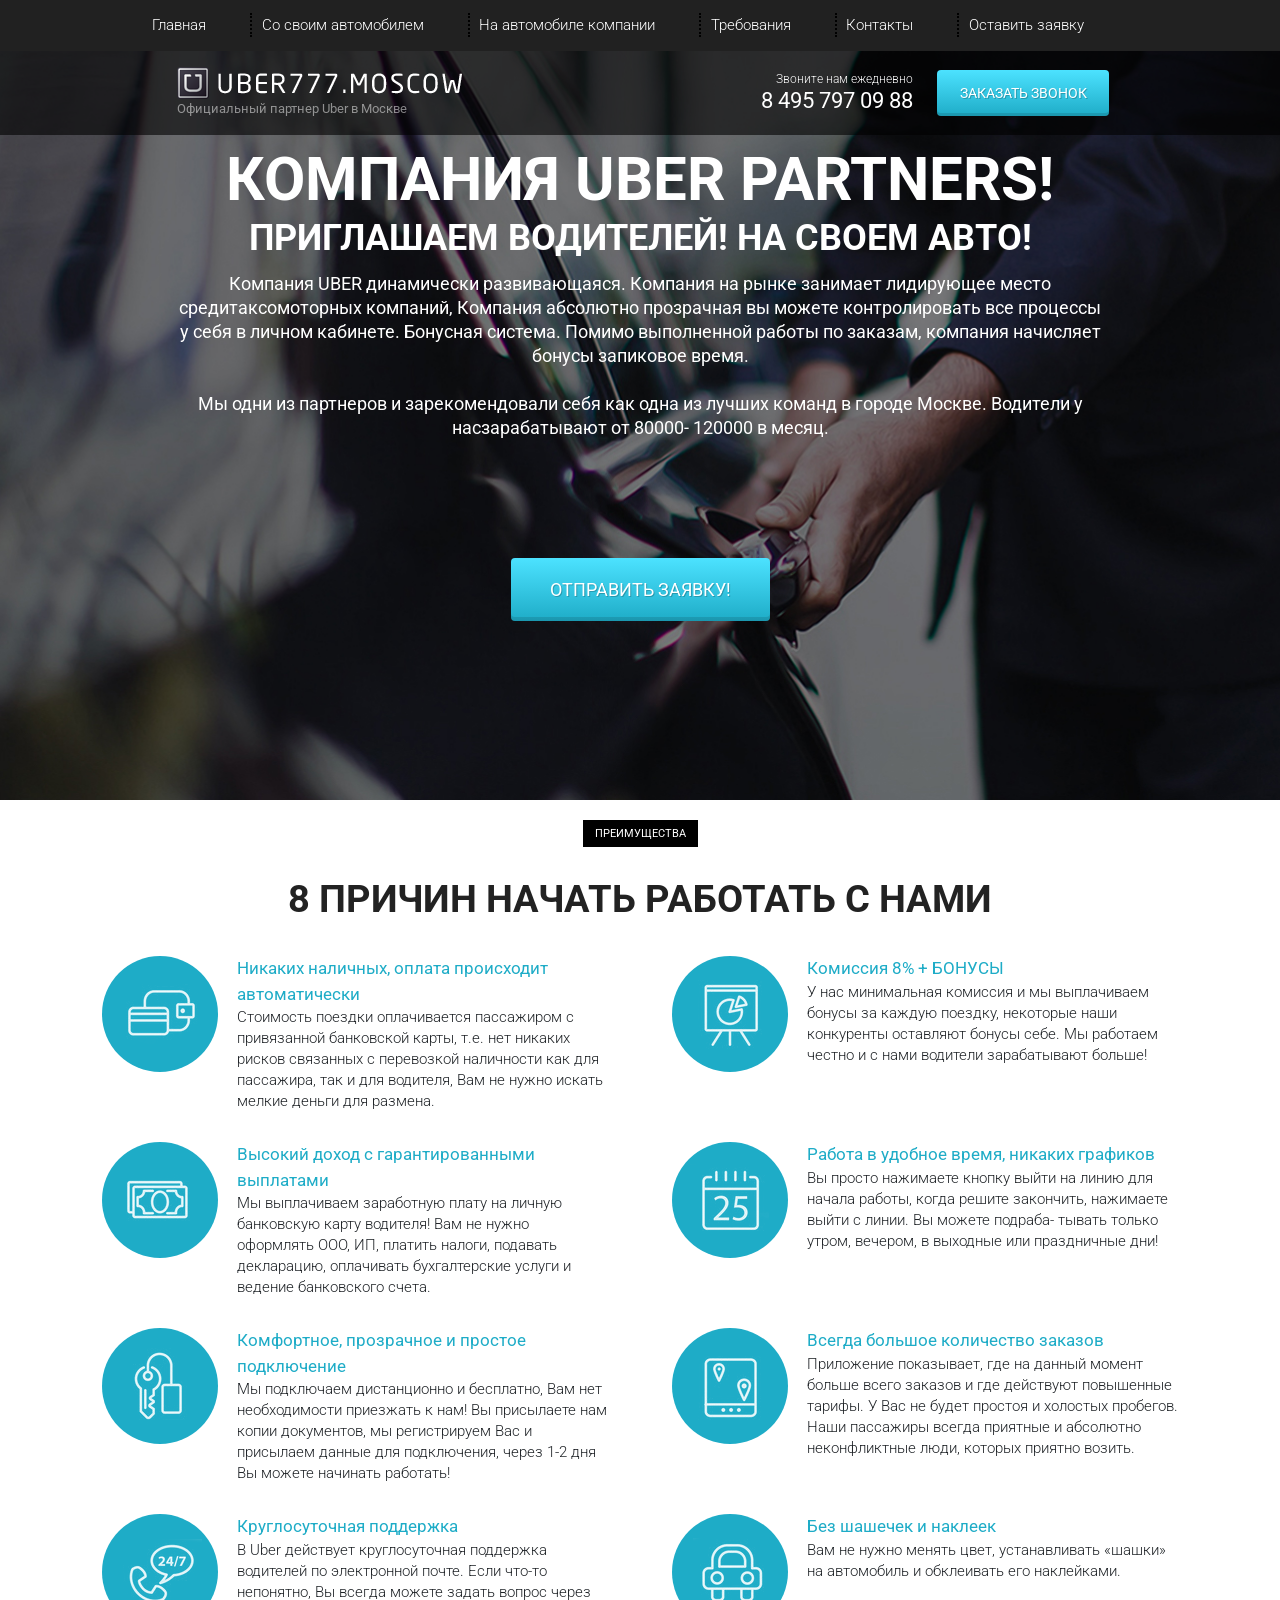
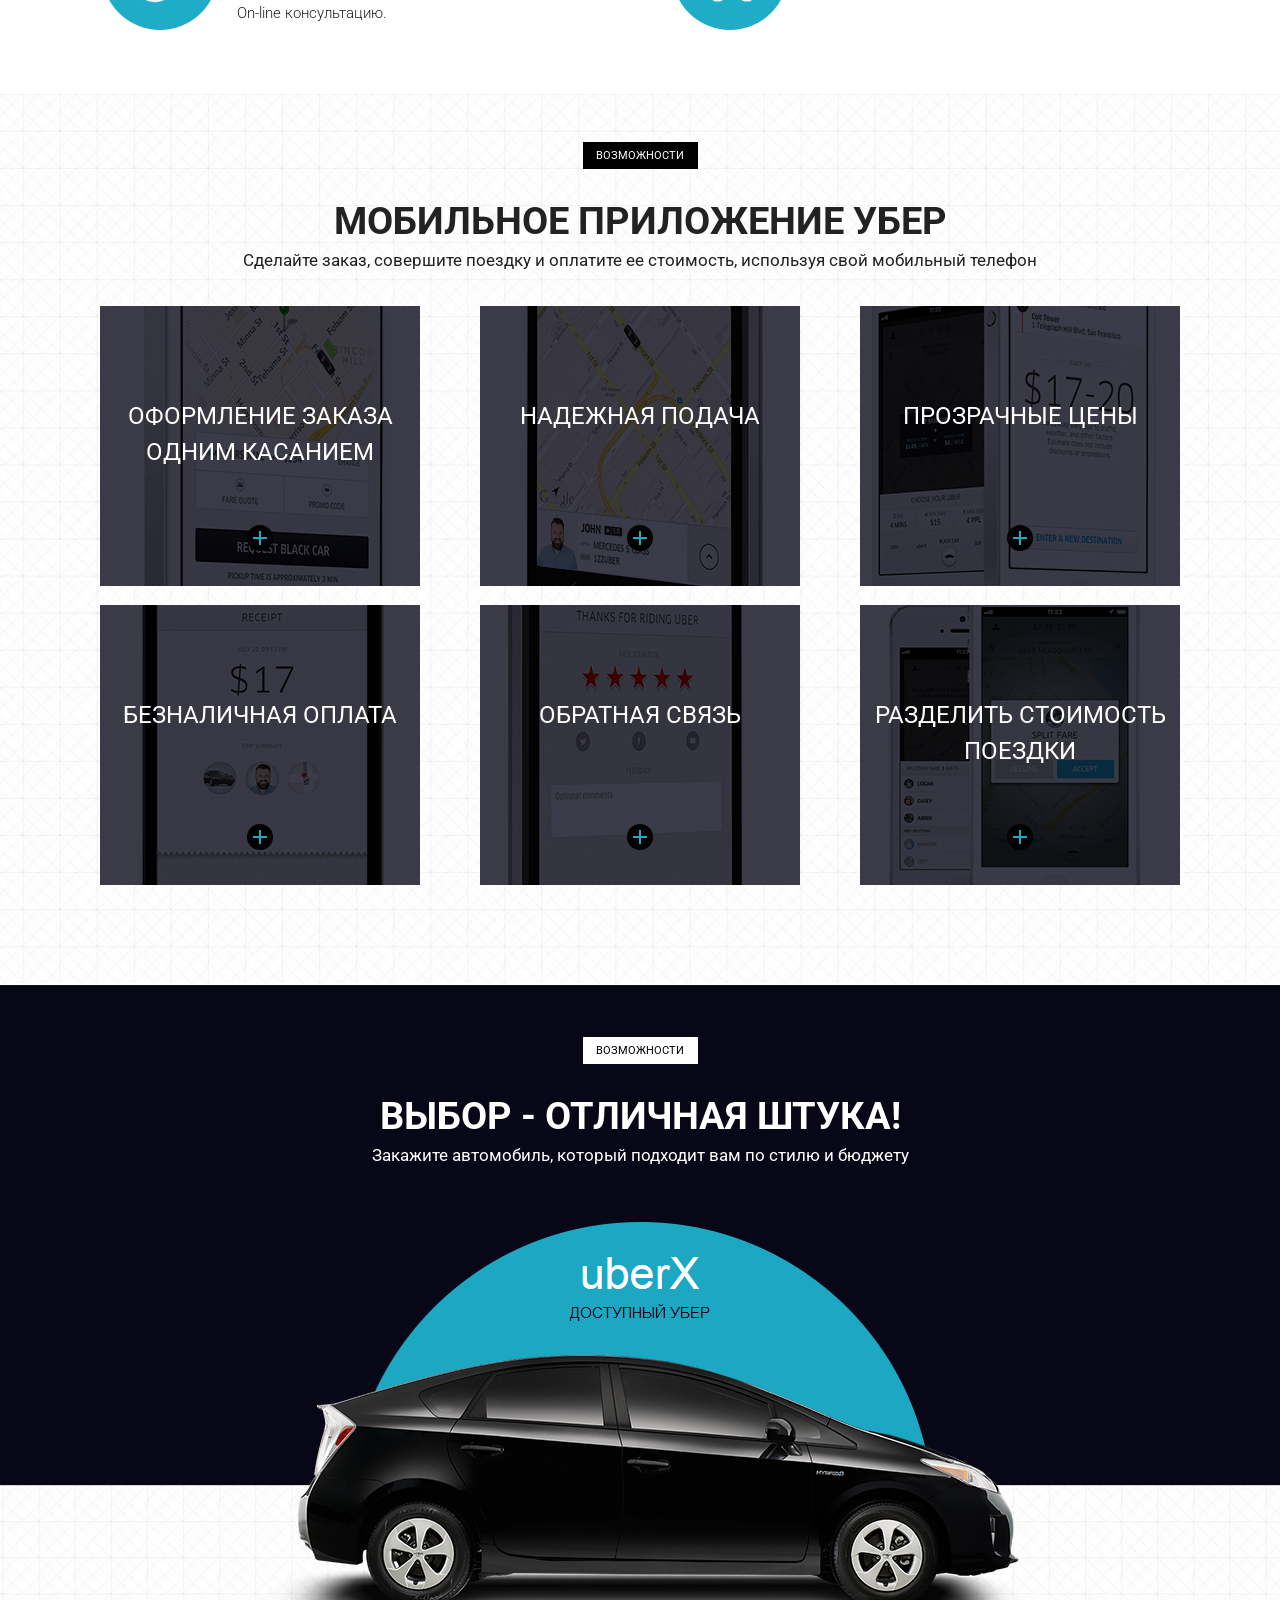
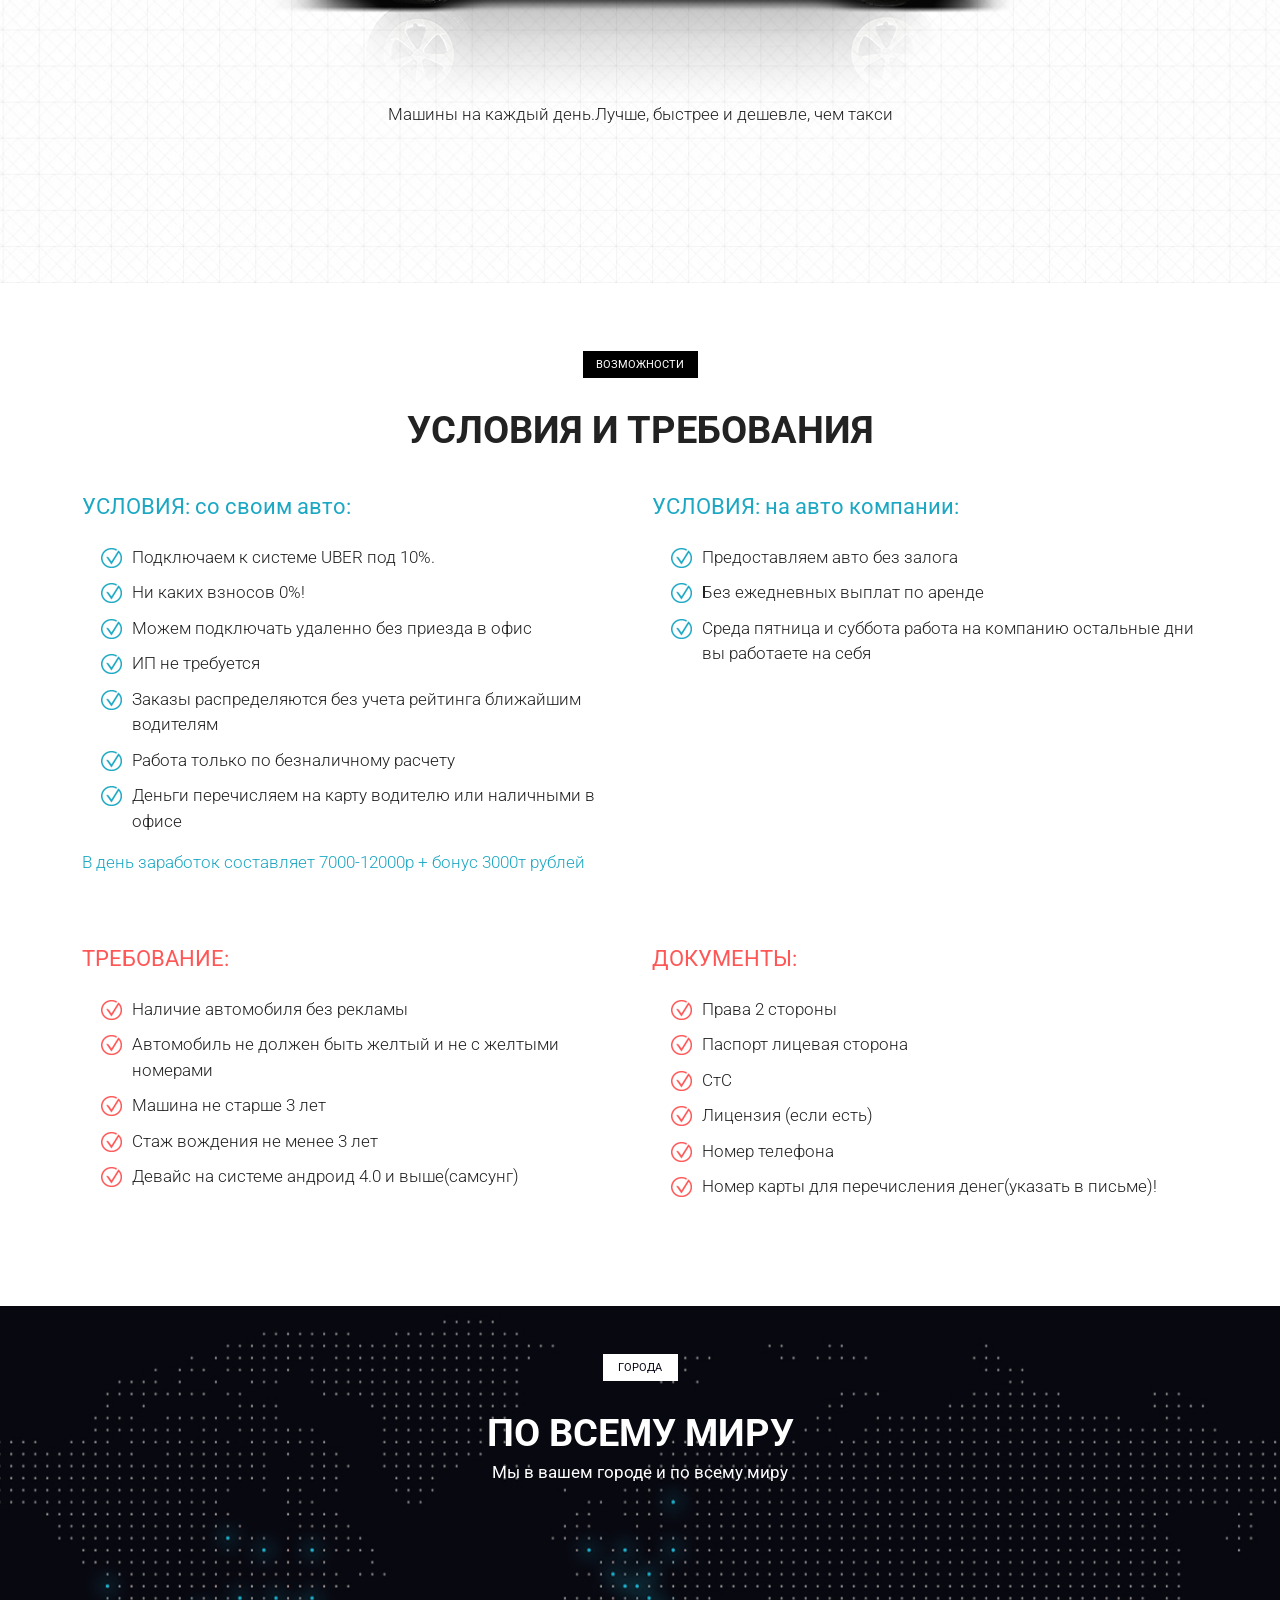
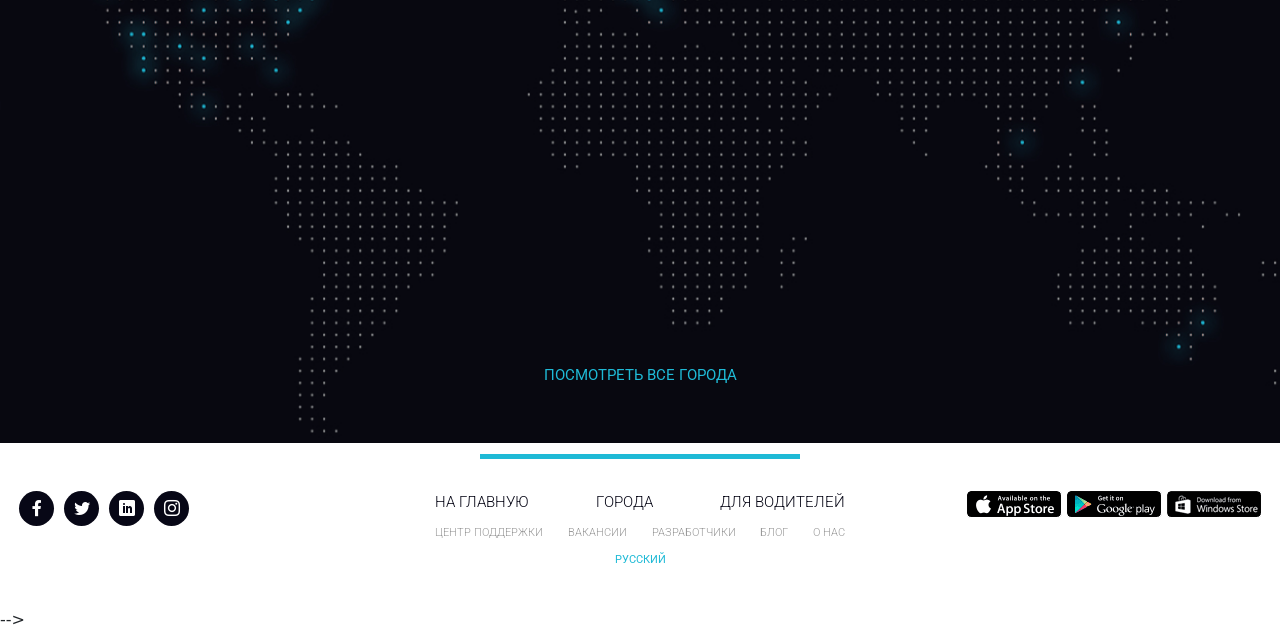
<file: index.html>
<!DOCTYPE html>
<html lang="ru">
<head>
  <meta charset="UTF-8">
  <meta http-equiv="X-UA-Compatible" content="IE=edge">
  <meta name="viewport" content="width=device-width, initial-scale=1.0">
  <link href="https://fonts.googleapis.com/css2?family=Roboto:wght@300;400;700&display=swap" rel="stylesheet">
  <link rel="stylesheet" href="css/bootstrap-reboot.min.css">
  <link rel="stylesheet" href="css/bootstrap-grid.min.css">
  <link rel="stylesheet" href="css/fonts.css">
  <link rel="stylesheet" href="css/style.min.css">
  <title>Uber</title>
</head>
<body>
  <header>
    <nav>
      <div class="container">
        <ul class="menu">
          <li class="menu_item">
            <a href="#" class="menu_link">Главная</a>
          </li>
          <li class="menu_item">
            <a href="#require" class="menu_link">Со своим автомобилем</a>
          </li>
          <li class="menu_item">
            <a href="#require" class="menu_link">На автомобиле компании</a>
          </li>
          <li class="menu_item">
            <a href="#require" class="menu_link">Требования</a>
          </li>
          <li class="menu_item">
            <a href="#" class="menu_link">Контакты</a>
          </li>
          <li class="menu_item">
            <a href="#" class="menu_link">Оставить заявку</a>
          </li>
        </ul>
      </div>
      <div class="hamburger">
       <span></span>
       <span></span>
       <span></span>
     </div> 
    </nav>
    <div class="subheader">
      <div class="container">
        <div class="row">
          <div class="col-6 col-md-4 offset-md-1">
            <a class='subheader_logo' href="#"><img src="icons/main_icons/Uber (1).png" alt="uber"></a>
            <div class="subheader_official">Официальный партнер Uber в Москве </div>
          </div>
          <div class="xs-hidden col-md-3 offset-md-1 col-xl-2 offset-xl-2">
            <div class="subheader_call">Звоните нам ежедневно</div>
            <a href="tel:84957970988" class="subheader_phone">8 495 797 09 88</a>
          </div>
          <div class="col-6 col-md-3 col-lg-2">
            <a href="tel:84957970988" class="xs-visible subheader_phone ">8 495 797 09 88</a>
            <button class="subheader_btn">заказать звонок</button>
          </div>
        </div>
      </div>
    </div>
  </header>

  <section class="promo">
    <div class="container">
      <div class="row">
        <div class="col-md-12 offset-md-0 col-lg-10 offset-lg-1">
          <h1 class="promo_header">КОМПАНИЯ UBER PARTNERS!</h1>
          <h2 class="promo_subheader">ПРИГЛАШАЕМ ВОДИТЕЛЕЙ! НА СВОЕМ АВТО!</h2>
          <div class="promo_descr">
            Компания UBER  динамически развивающаяся. Компания на рынке занимает лидирующее место средитаксомоторных компаний, 
            Компания абсолютно прозрачная вы можете контролировать все процессы у себя в личном кабинете. Бонуcная система.
            Помимо выполненной работы по заказам, компания начисляет бонусы запиковое время.
            <br><br>
            Мы одни из партнеров и зарекомендовали себя как одна из лучших команд в городе Москве.
            Водители у насзарабатывают от 80000- 120000 в месяц.
          </div>
        </div>
        <button class="promo_btn">ОТПРАВИТЬ ЗАЯВКУ!</button>
      </div>
    </div>
  </section>

  <section class="reason">
    <div class="container">
      <div class="black_header">преимущества</div>
      <h2 class="main_header">8 причин начать работать с нами</h2>
      <div class="row">
        <div class="col-md-6">
          <div class="reason_card">
            <div class="reason_circle">
              <img src="icons/reason_icons/first_left.png" alt="first_left_icon" class="reason_img">
            </div>
            <div class="reason_text">
              <div class="reason_title">
                Никаких наличных, оплата происходит автоматически
              </div>
              <div class="reason_descr">
                Стоимость поездки оплачивается пассажиром с привязанной банковской карты,
                т.е. нет никаких рисков связанных с перевозкой наличности как для пассажира,
                так и для водителя, Вам не нужно искать мелкие деньги для размена.
              </div>
            </div>
          </div>
        </div>
        <div class="col-md-6">
          <div class="reason_card">
            <div class="reason_circle">
              <img src="icons/reason_icons/first_right.png" alt="first_right_icon" class="reason_img">
            </div>
            <div class="reason_text">
              <div class="reason_title">
                Комиссия 8% + БОНУСЫ
              </div>
              <div class="reason_descr">
                У нас минимальная комиссия и мы выплачиваем бонусы за каждую поездку,
                 некоторые наши конкуренты оставляют бонусы себе. Мы работаем честно 
                 и с нами водители зарабатывают больше!
              </div>
            </div>
          </div>
        </div>
      </div>
      <div class="row">
        <div class="col-md-6">
          <div class="reason_card">
            <div class="reason_circle">
              <img src="icons/reason_icons/second_left.png" alt="fsecond_left_icon" class="reason_img">
            </div>
            <div class="reason_text">
              <div class="reason_title">
                Высокий доход с гарантированными выплатами
              </div>
              <div class="reason_descr">
                Мы выплачиваем заработную плату на личную банковскую карту водителя! 
                Вам не нужно оформлять ООО, ИП, платить налоги, подавать декларацию, 
                оплачивать бухгалтерские услуги и ведение банковского счета.
              </div>
            </div>
          </div>
        </div>
        <div class="col-md-6">
          <div class="reason_card">
            <div class="reason_circle">
              <img src="icons/reason_icons/second_right.png" alt="second_right_icon" class="reason_img">
            </div>
            <div class="reason_text">
              <div class="reason_title">
                Работа в удобное время, никаких графиков
              </div>
              <div class="reason_descr">
                Вы просто нажимаете кнопку выйти на линию для начала работы,
                когда решите закончить, нажимаете выйти с линии. Вы можете 
                подраба- тывать только утром, вечером, в выходные или праздничные дни!
              </div>
            </div>
          </div>
        </div>
      </div>
      <div class="row">
        <div class="col-md-6">
          <div class="reason_card">
            <div class="reason_circle">
              <img src="icons/reason_icons/third_eft.png" alt="third_left_icon" class="reason_img">
            </div>
            <div class="reason_text">
              <div class="reason_title">
                Комфортное, прозрачное и простое подключение
              </div>
              <div class="reason_descr">
                Мы подключаем дистанционно и бесплатно, Вам нет необходимости приезжать
                к нам! Вы присылаете нам копии документов, мы регистрируем Вас и 
                присылаем данные для подключения, через 1-2 дня Вы можете начинать работать!
              </div>
            </div>
          </div>
        </div>
        <div class="col-md-6">
          <div class="reason_card">
            <div class="reason_circle">
              <img src="icons/reason_icons/third_right.png" alt="third_right_icon" class="reason_img">
            </div>
            <div class="reason_text">
              <div class="reason_title">
                Всегда большое количество заказов
              </div>
              <div class="reason_descr">
                Приложение показывает, где на данный момент больше всего
                заказов и где действуют повышенные тарифы. У Вас не будет 
                простоя и холостых пробегов. Наши пассажиры всегда приятные и
                абсолютно неконфликтные люди, которых приятно возить.
              </div>
            </div>
          </div>
        </div>
      </div>
      <div class="row">
        <div class="col-md-6">
          <div class="reason_card">
            <div class="reason_circle">
              <img src="icons/reason_icons/fourth_left.png" alt="fourth_left_icon" class="reason_img">
            </div>
            <div class="reason_text">
              <div class="reason_title">
                Круглосуточная поддержка
              </div>
              <div class="reason_descr">
                В Uber действует круглосуточная поддержка водителей по 
                электронной почте. Если что-то непонятно, Вы всегда можете 
                задать вопрос через On-line консультацию.
              </div>
            </div>
          </div>
        </div>
        <div class="col-md-6">
          <div class="reason_card">
            <div class="reason_circle">
              <img src="icons/reason_icons/fourth_right.png" alt="fourth_right_icon" class="reason_img">
            </div>
            <div class="reason_text">
              <div class="reason_title">
                Без шашечек и наклеек
              </div>
              <div class="reason_descr">
                Вам не нужно менять цвет, устанавливать «шашки» на автомобиль и обклеивать его наклейками.
              </div>
            </div>
          </div>
        </div>
      </div>
    </div>
  </section>

  <section class="mobile">
    <div class="container">
      <div class="black_header">Возможности</div>
      <h2 class="main_header">мобильное приложение убер</h2>
      <div class="subtitle">Сделайте заказ, совершите поездку и оплатите ее стоимость, используя свой мобильный телефон</div>
      <div class="row">
        <div class="col-md-6 col-lg-4">
          <div class="mobile_item mobile_item_1">
            <div class="mobile_item_subtitle">оформление заказа одним касанием</div>
            <div class="mobile_item_plus"></div>
          </div>
        </div>
        <div class="col-md-6 col-lg-4">
          <div class="mobile_item mobile_item_2">
            <div class="mobile_item_subtitle">надежная подача</div>
            <div class="mobile_item_plus"></div>
          </div>
        </div>
        <div class="col-md-6 col-lg-4">
          <div class="mobile_item mobile_item_3">
            <div class="mobile_item_subtitle">прозрачные цены</div>
            <div class="mobile_item_plus"></div>
          </div>
        </div>
        <div class="col-md-6 col-lg-4">
          <div class="mobile_item mobile_item_4">
            <div class="mobile_item_subtitle">безналичная оплата</div>
            <div class="mobile_item_plus"></div>
          </div>
        </div>
        <div class="col-md-6 col-lg-4">
          <div class="mobile_item mobile_item_5">
            <div class="mobile_item_subtitle">обратная связь</div>
            <div class="mobile_item_plus"></div>
          </div>
        </div>
        <div class="col-md-6 col-lg-4">
          <div class="mobile_item mobile_item_6">
            <div class="mobile_item_subtitle">разделить стоимость поездки</div>
            <div class="mobile_item_plus"></div>
          </div>
        </div>
      </div>
    </div>
  </section>

  <section class="car">
    <div class="container">
      <div class="black_header">Возможности</div>
      <h2 class="main_header">Выбор - отличная штука!</h2>
      <div class="subtitle">Закажите автомобиль, который подходит вам по стилю и бюджету</div>
      <div class="car_image"><img src="icons/car_icon/car_image.png" alt="car_image"></div>
      <div class="car_descr">Машины на каждый день.Лучше, быстрее и дешевле, чем такси</div>
    </div>
  </section>

  <section class="require" id='require'>
    <div class="container">
      <div class="black_header">возможности</div>
      <h2 class="main_header">условия и требования</h2>
      <div class="row">
        <div class="col-md-6">
          <div class="require_block">
            <div class="require_title">
            УСЛОВИЯ: со своим авто:
            </div>
            <ul class="require_list">
              <li>Подключаем к системе UBER  под 10%.</li>
              <li>Ни каких взносов  0%!</li>
              <li>Можем подключать удаленно без приезда в офис</li>
              <li>ИП не требуется</li>
              <li>Заказы распределяются без учета рейтинга ближайшим водителям</li>
              <li>Работа только по безналичному расчету</li>
              <li>Деньги перечисляем на карту водителю или наличными в офисе</li>
            </ul>
            <div class="require_descr">
              В день заработок составляет 7000-12000р + бонус 3000т рублей
            </div>
          </div>
        </div>
        <div class="col-md-6">
          <div class="require_block">
            <div class="require_title">
            УСЛОВИЯ: на авто компании:
            </div>
            <ul class="require_list">
              <li>Предоставляем авто без залога</li>
              <li>Без ежедневных выплат по аренде</li>
              <li>Среда пятница и суббота работа на компанию остальные дни вы работаете на себя</li>
            </ul>
          </div>
        </div>
        <div class="col-md-6">
          <div class="require_block require_block_nmb warning">
            <div class="require_title">
            ТРЕБОВАНИЕ:
            </div>
            <ul class="require_list">
              <li>Наличие автомобиля без рекламы</li>
              <li>Автомобиль не должен быть желтый и не с желтыми номерами</li>
              <li>Машина не старше 3 лет</li>
              <li>Стаж вождения не менее 3 лет</li>
              <li>Девайс на системе андроид 4.0 и выше(самсунг)</li>
            </ul>
          </div>
        </div>
        <div class="col-md-6">
          <div class="require_block require_block_nmb warning">
            <div class="require_title">
            ДОКУМЕНТЫ:
            </div>
            <ul class="require_list">
              <li>Права 2 стороны</li>
              <li>Паспорт лицевая сторона</li>
              <li>СтС</li>
              <li>Лицензия (если есть)</li>
              <li>Номер телефона</li>
              <li>Номер карты для перечисления денег(указать в письме)!</li>
            </ul>
          </div>
        </div>
      </div>
    </div>
  </section>

  <section class="world">
    <div class="container">
      <div class="black_header">города</div>
      <h2 class="main_header">По всему миру</h2>
      <div class="subtitle">Мы в вашем городе и по всему миру</div>
      <a href='#' class="world_link">посмотреть все города</a>
    </div>
  </section>

  <footer class="footer">
    <div class="footer_line"></div>
    <div class="footer_wrapper">
      <div>
        <div class="footer_media">
          <div class="footer_media_circle"><span class="icon-facebook-f-brands"></span></div>
          <div class="footer_media_circle"><span class="icon-twitter"></span></div>
          <div class="footer_media_circle"><span class="icon-linkedin"></span></div>
          <div class="footer_media_circle"><span class="icon-instagram"></span></div>
          </div>
      </div>
      
      <div>
        <div class="footer_links">
          <div class="footer_links_main">
            <a href="#">на главную</a>
            <a href="#">города</a>
            <a href="#">для водителей</a>
          </div>
          <div class="footer_links_sub">
            <a href="#">центр поддержки</a>
            <a href="#">вакансии</a>
            <a href="#">разработчики</a>
            <a href="#">блог</a>
            <a href="#">о нас</a>
          </div>
          <a href="#" class="footer_links_language">русский</a>
        </div>
      </div>
      
      <div>
        <div class="footer_apps">
          <a href="#" class="footer_apps_icon"><img src="icons/installers/appstore.png" alt="appstore"></a>
          <a href="#" class="footer_apps_icon"><img src="icons/installers/google.png" alt="google"></a>
          <a href="#" class="footer_apps_icon"><img src="icons/installers//windows.png" alt="windows"></a>
        </div>
      </div>
      
    </div>
  </footer>  -->
  <script src="js/script.js"></script>
</body>
</html>
</file>
<file: css/fonts.css>
@font-face {
  font-family: 'icomoon';
  src:  url('../fonts/icomoon.eot?vlzh37');
  src:  url('../fonts/icomoon.eot?vlzh37#iefix') format('embedded-opentype'),
    url('../fonts/icomoon.ttf?vlzh37') format('truetype'),
    url('../fonts/icomoon.woff?vlzh37') format('woff'),
    url('../fonts/icomoon.svg?vlzh37#icomoon') format('svg');
  font-weight: normal;
  font-style: normal;
  font-display: block;
}

[class^="icon-"], [class*=" icon-"] {
  /* use !important to prevent issues with browser extensions that change fonts */
  font-family: 'icomoon' !important;
  speak: never;
  font-style: normal;
  font-weight: normal;
  font-variant: normal;
  text-transform: none;
  line-height: 1;

  /* Better Font Rendering =========== */
  -webkit-font-smoothing: antialiased;
  -moz-osx-font-smoothing: grayscale;
}

.icon-facebook-f-brands:before {
  content: "\e900";
}
.icon-instagram:before {
  content: "\ea92";
}
.icon-twitter:before {
  content: "\ea96";
}
.icon-linkedin:before {
  content: "\eac9";
}
</file>
<file: css/style.min.css>
*{font-family:'Roboto', sans-serif}header{width:100%;position:fixed;z-index:1}nav{height:51px;background-color:#212121}.hamburger{display:none}.menu{display:-webkit-box;display:-ms-flexbox;display:flex;-webkit-box-pack:justify;-ms-flex-pack:justify;justify-content:space-between;padding:13px 70px;margin:0;list-style-type:none}.menu_link{font-weight:300;font-size:15px;color:#FFFFFF;text-decoration:none}.menu_item{border-right:2px dotted black;padding-right:44px}.menu_item:last-child{border-right:none}.subheader{height:84px;background-color:rgba(0,0,0,0.6);position:absolute;width:100%}.subheader_logo{display:block;max-width:100%;margin-top:16px}.subheader_official{opacity:0.5;font-weight:400;font-size:13px;color:#FFFFFF}.subheader_call{margin-top:19px;font-weight:300;text-align:right;font-size:12px;color:#FFFFFF}.subheader_phone{display:block;font-weight:400;font-size:22px;line-height:26px;text-transform:uppercase;color:#FFFFFF;text-decoration:none;text-align:right}.subheader_btn{margin-top:19px;width:172px;height:46px;background:-webkit-gradient(linear, left bottom, left top, from(#1EACC7), to(#4CE2FF));background:linear-gradient(0deg, #1EACC7 0%, #4CE2FF 100%);-webkit-box-shadow:inset 0px -3px 0px rgba(0,0,0,0.12);box-shadow:inset 0px -3px 0px rgba(0,0,0,0.12);border:none;border-radius:4px;font-style:normal;font-weight:normal;font-size:14px;text-transform:uppercase;color:#FFFFFF;text-shadow:1px 1px 0px rgba(0,0,0,0.21)}.subheader_btn:hover{background:none;background-color:#1EACC7}.promo{min-height:800px;background:url(../img/uber.jpg) center center/cover no-repeat;padding:150px 0px 135px 0px}.promo_header{font-weight:700;font-size:60px;line-height:60px;text-transform:uppercase;color:#FFFFFF;text-align:center;margin:0}.promo_subheader{font-weight:700;font-size:36px;line-height:36px;text-transform:uppercase;color:#FFFFFF;text-align:center;margin:0;margin-top:10px}.promo_descr{margin-top:16px;font-weight:400;font-size:18px;line-height:24px;text-align:center;color:#FFFFFF;text-align:center}.promo_btn{display:block;margin:118px auto 0 auto;width:259px;height:63px;background:-webkit-gradient(linear, left bottom, left top, from(#1EACC7), to(#4CE2FF));background:linear-gradient(0deg, #1EACC7 0%, #4CE2FF 100%);-webkit-box-shadow:inset 0px -4px 0px rgba(0,0,0,0.12);box-shadow:inset 0px -4px 0px rgba(0,0,0,0.12);border:none;border-radius:4px;font-weight:400;font-size:18px;text-align:center;text-transform:uppercase;color:#FFFFFF;text-shadow:1px 1px 0px rgba(0,0,0,0.21)}.promo_btn:hover{background:none;background-color:#1EACC7}.black_header{margin:0 auto;padding:8px 0px;width:115px;height:27px;background:#000000;font-weight:400;font-size:11px;line-height:11px;text-align:center;text-transform:uppercase;color:#FFFFFF}.main_header{display:block;margin-top:33px;text-align:center;font-style:400;font-weight:bold;font-size:38px;line-height:38px;text-transform:uppercase;color:#222222}.reason{min-height:849px;padding:20px 0px 64px 0px}.reason_card{display:-webkit-box;display:-ms-flexbox;display:flex;-webkit-box-pack:space-evenly;-ms-flex-pack:space-evenly;justify-content:space-evenly;margin-top:30px}.reason_circle{width:116px;height:116px;background:#1EACC7;border-radius:100%;display:-webkit-box;display:-ms-flexbox;display:flex;-webkit-box-align:center;-ms-flex-align:center;align-items:center;-webkit-box-pack:center;-ms-flex-pack:center;justify-content:center}.reason_text{width:371px}.reason_title{font-weight:400;font-size:17px;color:#1EACC7}.reason_descr{font-weight:300;font-size:15px;line-height:21px}.subtitle{font-weight:normal;font-size:17px;text-align:center;color:#222222}.mobile{min-height:864px;padding:48px 0 79px 0;background:url("../img/mobile.png") center center/cover no-repeat}.mobile .row{margin-top:32px;display:-webkit-box;display:-ms-flexbox;display:flex}.mobile_item{position:relative;width:320px;height:280px;margin:0 auto;margin-bottom:19px;padding-top:92px}.mobile_item_1{background:url("../icons/mobile_icons/mobile_first.png") center center/cover no-repeat}.mobile_item_2{background:url("../icons/mobile_icons/mobile_second.png") center center/cover no-repeat}.mobile_item_3{background:url("../icons/mobile_icons/mobile_third.png") center center/cover no-repeat}.mobile_item_4{background:url("../icons/mobile_icons/mobile_fourth.png") center center/cover no-repeat}.mobile_item_5{background:url("../icons/mobile_icons/mobile_fifth.png") center center/cover no-repeat}.mobile_item_6{background:url("../icons/mobile_icons/mobile_sixth.png") center center/cover no-repeat}.mobile_item_subtitle{font-weight:400;font-size:24px;text-align:center;text-transform:uppercase;color:#FFFFFF}.mobile_item_plus{width:26px;height:26px;background-color:#000000;margin:0 auto;border-radius:100%;padding:6px;display:-webkit-box;display:-ms-flexbox;display:flex;-webkit-box-align:center;-ms-flex-align:center;align-items:center;-webkit-box-pack:center;-ms-flex-pack:center;justify-content:center;position:absolute;bottom:35px;left:50%;-webkit-transform:translateX(-50%);transform:translateX(-50%);cursor:pointer}.mobile_item_plus::before{content:'';display:block;width:14px;height:2px;background-color:#1EACC7;-webkit-transition:.3s all;transition:.3s all}.mobile_item_plus::after{content:'';position:absolute;left:50%;-webkit-transform:translateX(-50%);transform:translateX(-50%);display:block;width:2px;height:14px;background-color:#1EACC7;-webkit-transition:.3s all;transition:.3s all}.mobile_item_plus:hover::before,.mobile_item_plus:hover::after{background:#fff}.car{padding:54px 0 138px 0;min-height:900px;background:url("../img/car_bg.jpg") center center/cover no-repeat}.car .main_header{color:#fff}.car .black_header{background:#fff;color:#000}.car .subtitle{color:#fff}.car_image{margin-top:54px;text-align:center}.car_descr{font-weight:300;font-size:17px;text-align:center;color:#222222}.require{padding:68px 0px 90px 0px}.require_block{margin:33px 0px}.require_block_nmb{margin-bottom:0px}.require_title{font-weight:400;font-size:22px;color:#1CA8C3}.require_list{list-style-type:none;padding-left:50px;margin-top:22px}.require_list li{position:relative;font-weight:300;font-size:17px;color:#222222;margin-bottom:10px}.require_list li::before{content:'';display:block;position:absolute;left:-31px;top:3px;width:21px;height:20px;background:url("../icons/check_icons/check_blue.png") center center/cover no-repeat}.require .warning .require_title{color:#FF5656}.require .warning .require_list li::before{background:url("../icons/check_icons/check_red.png") center center/cover no-repeat}.require_descr{font-weight:300;font-size:17px;color:#1CA8C3}.world{min-height:720px;background:url("../img/footer.jpg") center center/cover no-repeat;padding:48px 0px 33.5px 0px}.world .black_header{width:75px;font-size:11px;color:#070716;background:#fff}.world .main_header{color:#fff}.world .subtitle{color:#fff}.world_link{display:block;margin-top:456px;font-weight:400;font-size:15px;line-height:68px;text-align:center;text-transform:uppercase;color:#1FBAD6;text-decoration:none}.world_link:hover{color:#fff}.footer{min-height:155px;padding:11px 0px 40px 0px}.footer_line{width:320px;height:5px;background:#1FBAD6;margin:0 auto}.footer_wrapper{display:-webkit-box;display:-ms-flexbox;display:flex;-webkit-box-pack:justify;-ms-flex-pack:justify;justify-content:space-between;margin:0 auto;margin-top:32px;width:97%}.footer_wrapper>div{width:33%}.footer_wrapper>div:nth-child(3){display:-webkit-box;display:-ms-flexbox;display:flex;-webkit-box-pack:end;-ms-flex-pack:end;justify-content:flex-end}.footer_media{width:170px;display:-webkit-box;display:-ms-flexbox;display:flex;-webkit-box-pack:justify;-ms-flex-pack:justify;justify-content:space-between}.footer_media_circle{border-radius:100%;width:35px;height:35px;background:#070716;display:-webkit-box;display:-ms-flexbox;display:flex;-webkit-box-pack:center;-ms-flex-pack:center;justify-content:center;-webkit-box-align:center;-ms-flex-align:center;align-items:center;cursor:pointer;color:white}.footer_links{width:410px;margin:0 auto}.footer_links_main{display:-webkit-box;display:-ms-flexbox;display:flex;-webkit-box-pack:justify;-ms-flex-pack:justify;justify-content:space-between}.footer_links_main a{font-weight:300;font-size:15px;text-transform:uppercase;color:#070716;text-decoration:none}.footer_links_sub{display:-webkit-box;display:-ms-flexbox;display:flex;-webkit-box-pack:justify;-ms-flex-pack:justify;justify-content:space-between;-ms-flex-wrap:wrap;flex-wrap:wrap;margin-top:12px}.footer_links_sub a{font-weight:300;font-size:11px;text-transform:uppercase;color:#999999;text-decoration:none}.footer_links_language{display:block;font-weight:400;font-size:11px;text-align:center;text-transform:uppercase;color:#1FBAD6;text-decoration:none;margin-top:10px}.xs-visible{display:none}@media (max-width: 1200px){.menu_item{padding-right:20px}.menu_link{font-size:13px}.promo_header{font-size:50px}.reason_text{width:300px}.mobile_item{width:296px}.footer_wrapper{-ms-flex-wrap:wrap;flex-wrap:wrap}.footer_wrapper>div{width:100%;display:-webkit-box;display:-ms-flexbox;display:flex;-webkit-box-pack:center;-ms-flex-pack:center;justify-content:center;margin:0 auto;margin-top:25px}.footer_wrapper>div:nth-child(1){-webkit-box-ordinal-group:2;-ms-flex-order:1;order:1}.footer_wrapper>div:nth-child(2){margin-top:0}.footer_wrapper>div:nth-child(3){-webkit-box-ordinal-group:3;-ms-flex-order:2;order:2;display:-webkit-box;display:-ms-flexbox;display:flex;-webkit-box-pack:center;-ms-flex-pack:center;justify-content:center;margin-top:25px}}@media (max-width: 991px){.menu_item{padding-right:8px}.menu_link{font-size:10px}.subheader_logo img{width:100%}.subheader_official{font-size:11px}.subheader_phone{font-size:18px}.subheader_btn{width:100%;height:40px;margin-top:21px}.promo_header{font-size:40px}.promo_subheader{font-size:30px}.reason_card{-webkit-box-orient:vertical;-webkit-box-direction:normal;-ms-flex-direction:column;flex-direction:column;-webkit-box-align:center;-ms-flex-align:center;align-items:center}.reason_text{width:300px;margin-top:20px}.reason_circle{margin-right:0px}.car_image img{width:100%}}@media (max-width: 767px){.menu{position:fixed;-webkit-box-orient:vertical;-webkit-box-direction:normal;-ms-flex-direction:column;flex-direction:column;-webkit-box-pack:center;-ms-flex-pack:center;justify-content:center;-webkit-box-align:center;-ms-flex-align:center;align-items:center;top:0;left:-100%;width:50%;height:100%;padding:20px 15px;background:rgba(0,0,0,0.8);-webkit-transition:0.6s all;transition:0.6s all}.menu_active{left:0}.menu_item{padding-right:0;bprder:none;margin-top:10px;text-align:center;width:100%;padding:5px 0px}.menu_link{font-size:20px;display:block}.hamburger{display:block;position:absolute;right:10px;top:50%;-webkit-transform:translateY(-50%);transform:translateY(-50%);width:26px;height:12px}.hamburger span{display:block;height:2px;width:100%;background-color:#fff;margin-bottom:3px;-webkit-transition:0.5s all;transition:0.5s all}.hamburger_active{margin-top:5px}.hamburger_active span{margin-bottom:-2px}.hamburger_active span:nth-child(1){-webkit-transform:rotate(-45deg);transform:rotate(-45deg)}.hamburger_active span:nth-child(2){display:none}.hamburger_active span:nth-child(3){-webkit-transform:rotate(45deg);transform:rotate(45deg)}.xs-hidden{display:none}.xs-visible{display:block}.subheader_phone{display:block;margin-top:10px;font-weight:400;font-size:16px;text-align:center;text-transform:uppercase;color:#FFFFFF}.subheader_btn{width:200px;height:40px;margin:0 auto;display:block}.subheader_btn:hover{background-image:-webkit-gradient(linear, left bottom, left top, from(#1EACC7), to(#4ce2ff));background-image:linear-gradient(to top, #1EACC7 0%, #4ce2ff 100%)}.promo_header{line-height:45px}.promo_btn:hover{background-image:-webkit-gradient(linear, left bottom, left top, from(#1EACC7), to(#4ce2ff));background-image:linear-gradient(to top, #1EACC7 0%, #4ce2ff 100%)}}@media (max-width: 575px){nav{height:32px}.subheader{height:60px}.subheader_official{display:none}.subheader_logo{margin-top:16px}.subheader_phone{font-size:12px;font-weight:400;line-height:12px;text-transform:uppercase}.subheader_btn{width:110px;height:22px;font-size:10px;margin-top:9px}.promo{min-height:400px;padding:133px 0px 35px 0px}.promo_header{font-size:30px;padding:0px 24px;line-height:35px}.promo_subheader{font-size:20px;margin-top:33px;padding:0px 10px;line-height:30px}.promo_descr{display:none}.promo_btn{width:210px;height:50px;margin-top:72px}.menu{width:85%}.reason{padding:22px 0px 36px 0px}.reason_card{margin-top:26px}.reason_circle{width:100px;height:100px}.reason_text{width:100%;margin-top:27px}.reason_title{font-size:16px}.reason .main_header{font-size:16px;margin-top:15px}.mobile .main_header{font-size:27px}.car{background:none;background:url("../img/mobile_car_bg.jpg") center center/cover no-repeat;padding:26px 0px 31px 0px;min-height:393px}.car .main_header{display:none}.car .subtitle{display:none}.car_descr{color:#fff;font-size:17px}.require{padding:22px 0px 30px 0px}.require_block{margin-top:0px}.require .main_header{font-size:16px;margin-top:14px}.require_list{margin-top:0px}.world{min-height:360px;padding:24px 0px 17px 0px}.world .main_header{font-size:16px;margin-top:12px}.world .subtitle{font-size:14px;line-height:14px;margin-top:0px}.footer_line{width:255px}.footer_links_main{display:-webkit-box;display:-ms-flexbox;display:flex;-ms-flex-pack:distribute;justify-content:space-around}.footer_links_main a{font-size:14px}.footer_links_sub{display:-webkit-box;display:-ms-flexbox;display:flex;-ms-flex-wrap:wrap;flex-wrap:wrap}.footer_links_sub a{margin:0 15px}}
/*# sourceMappingURL=style.min.css.map */
</file>
